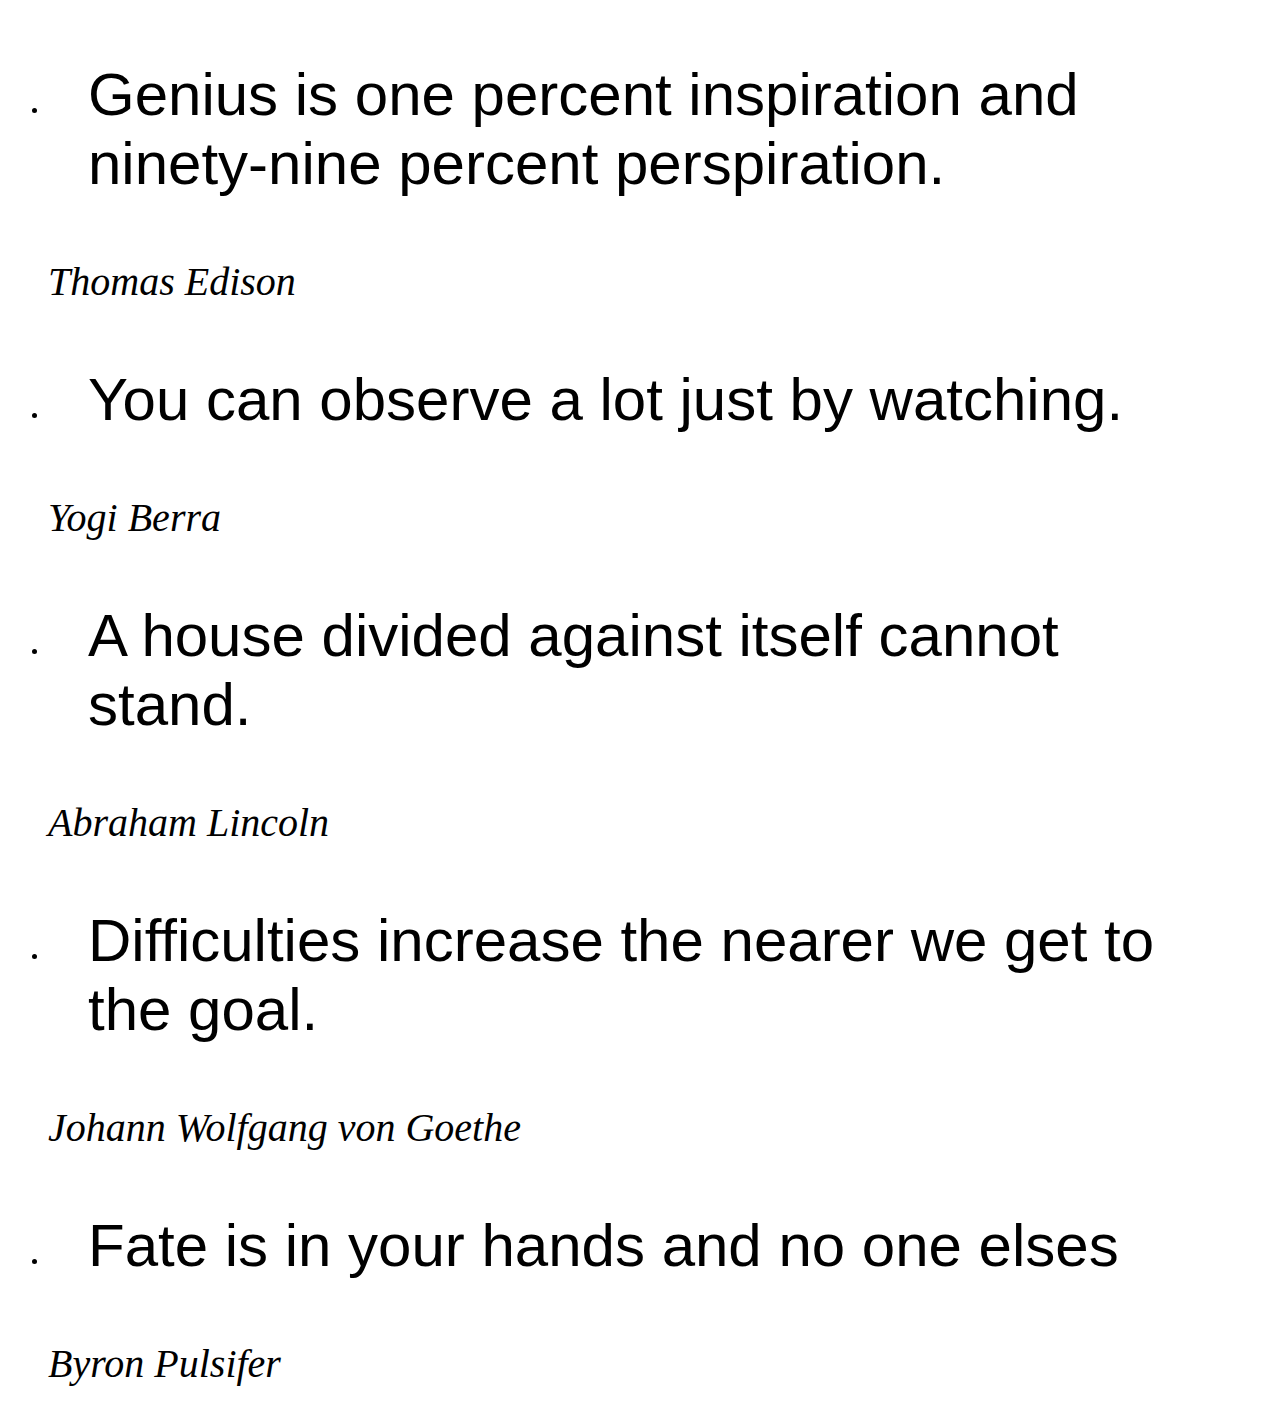
<file: block-BJaaiq/code/index.html>
<!DOCTYPE html>
<html lang="en">

    <head>
        <meta charset="UTF-8">
        <meta http-equiv="X-UA-Compatible" content="IE=edge">
        <meta name="viewport" content="width=device-width, initial-scale=1.0">
        <title>Assignment: Infinite Scroll</title>
        <style>
            blockquote {
                font-size: 60px;
                font-family: 'Segoe UI', Tahoma, Geneva, Verdana, sans-serif;
            }

            cite {
                font-size: 40px;
            }

        </style>
    </head>

    <body>
        <div>
            <ul></ul>
        </div>
        <script src="./quotes.js"></script>
        <script src="./script.js"></script>
    </body>

</html>
</file>
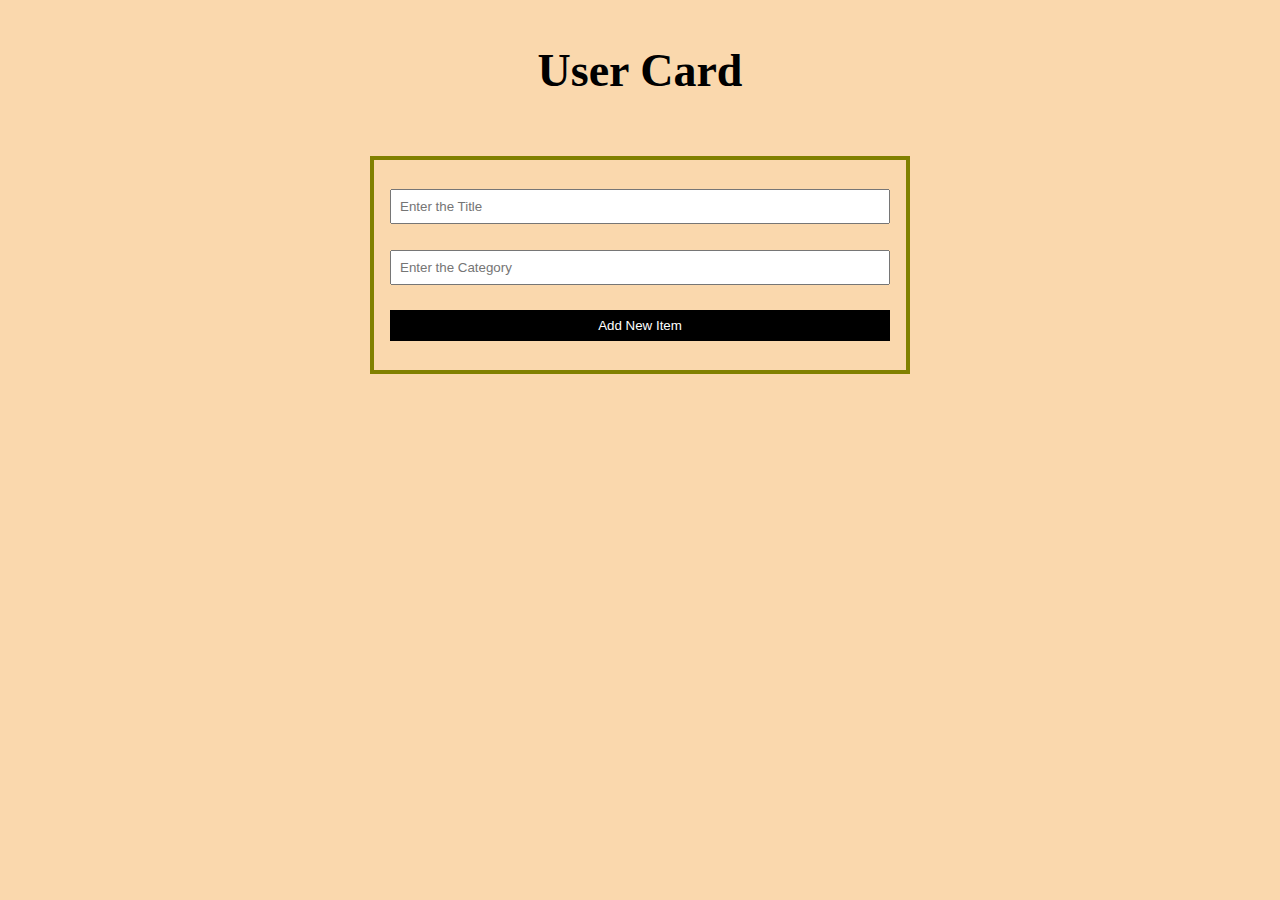
<file: block-BJaair/code/index.html>
<!DOCTYPE html>
<html lang="en">

    <head>
        <meta charset="UTF-8">
        <meta http-equiv="X-UA-Compatible" content="IE=edge">
        <meta name="viewport" content="width=device-width, initial-scale=1.0">
        <title>Notice Board</title>
        <link rel="stylesheet" href="style.css">
    </head>

    <body>
        <h1>User Card</h1>
        <ul class="notice-display grid">

        </ul>
        <div class="enter-data">
            <form action="">
                <input type="text" name="title" placeholder="Enter the Title">
                <input type="text" name="category" placeholder="Enter the Category">
                <button id="submit" type="submit">Add New Item</button>
            </form>
        </div>
        <script src="./index.js"></script>
    </body>

</html>
</file>
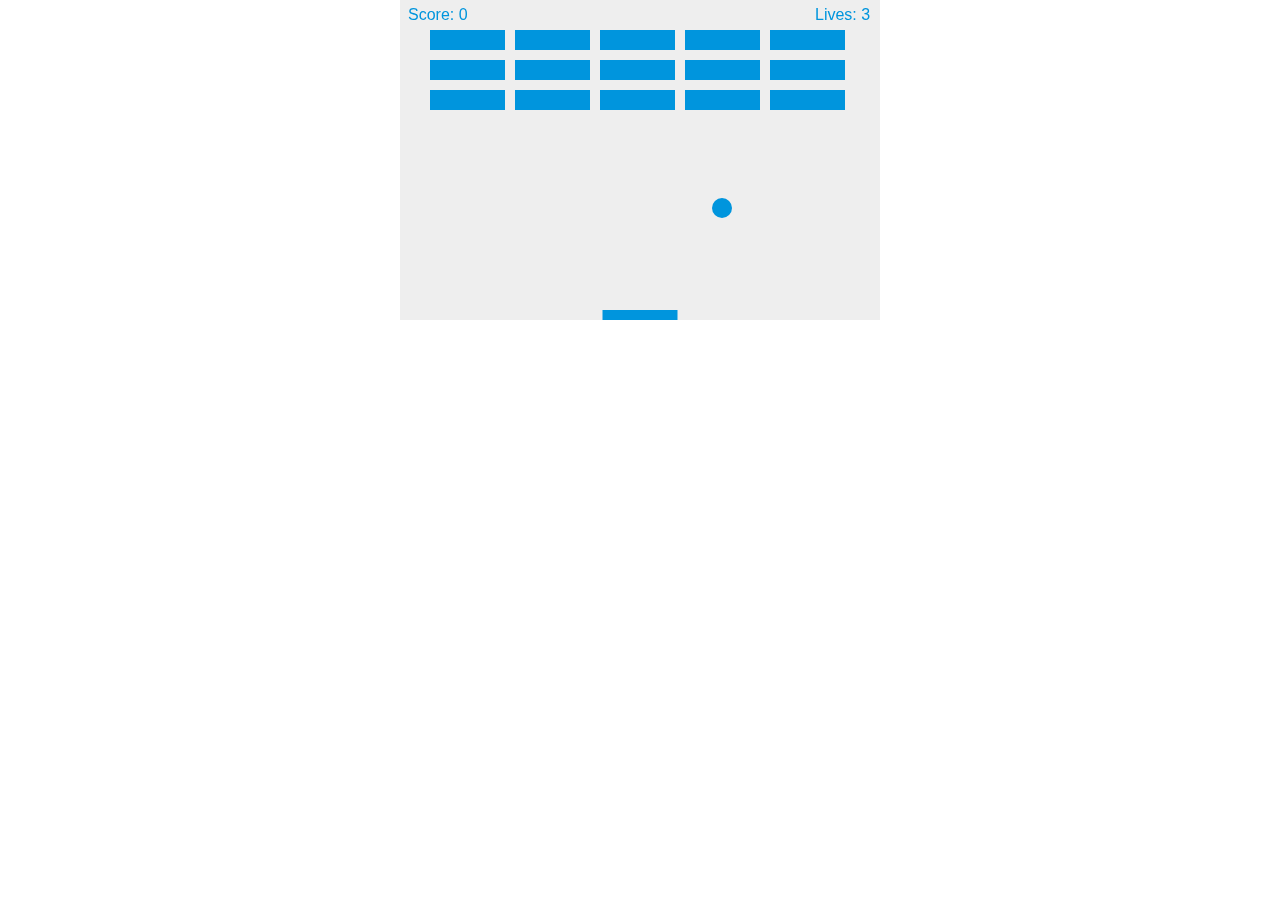
<file: block-BJaaiw/code/index.html>
<!DOCTYPE html>
<html lang="en">

    <head>
        <meta charset="UTF-8">
        <meta http-equiv="X-UA-Compatible" content="IE=edge">
        <meta name="viewport" content="width=device-width, initial-scale=1.0">
        <title>Assignment: 2D Breakout Game</title>
        <style>
            * {
                padding: 0;
                margin: 0;
            }

            canvas {
                background: #eee;
                display: block;
                margin: 0 auto;
            }

        </style>
    </head>

    <body>
        <canvas id="myCanvas" width="480" height="320"></canvas>
        <script src="./index.js"></script>
    </body>

</html>
</file>
<file: block-BJaair/code/style.css>
body {
  background-color: rgb(250, 216, 173);
}

.notice-display li {
  border: 1px solid black;
  padding: 0.8rem;
  margin: 1rem;
  background-color: cornflowerblue;
}

h4 {
  text-decoration: underline;
  text-transform: uppercase;
}

h1 {
  font-size: 46px;
  text-align: center;
  padding: 0.8rem;
}

.grid {
  display: grid;
  grid-template-columns: repeat(3, 1fr);
  gap: 1fr;
}

form {
  border: 0.3rem solid olive;
  padding: 1rem;
  width: 500px;
  margin: 0 auto;
}

ul {
  list-style-type: none;
}

input,
button {
  box-sizing: border-box;
  width: 100%;
  padding: 0.5rem;
  margin: 0.8rem auto;
}

#submit {
  background-color: black;
  color: white;
  text-align: center;
  border: none;
  cursor: pointer;
}
</file>
